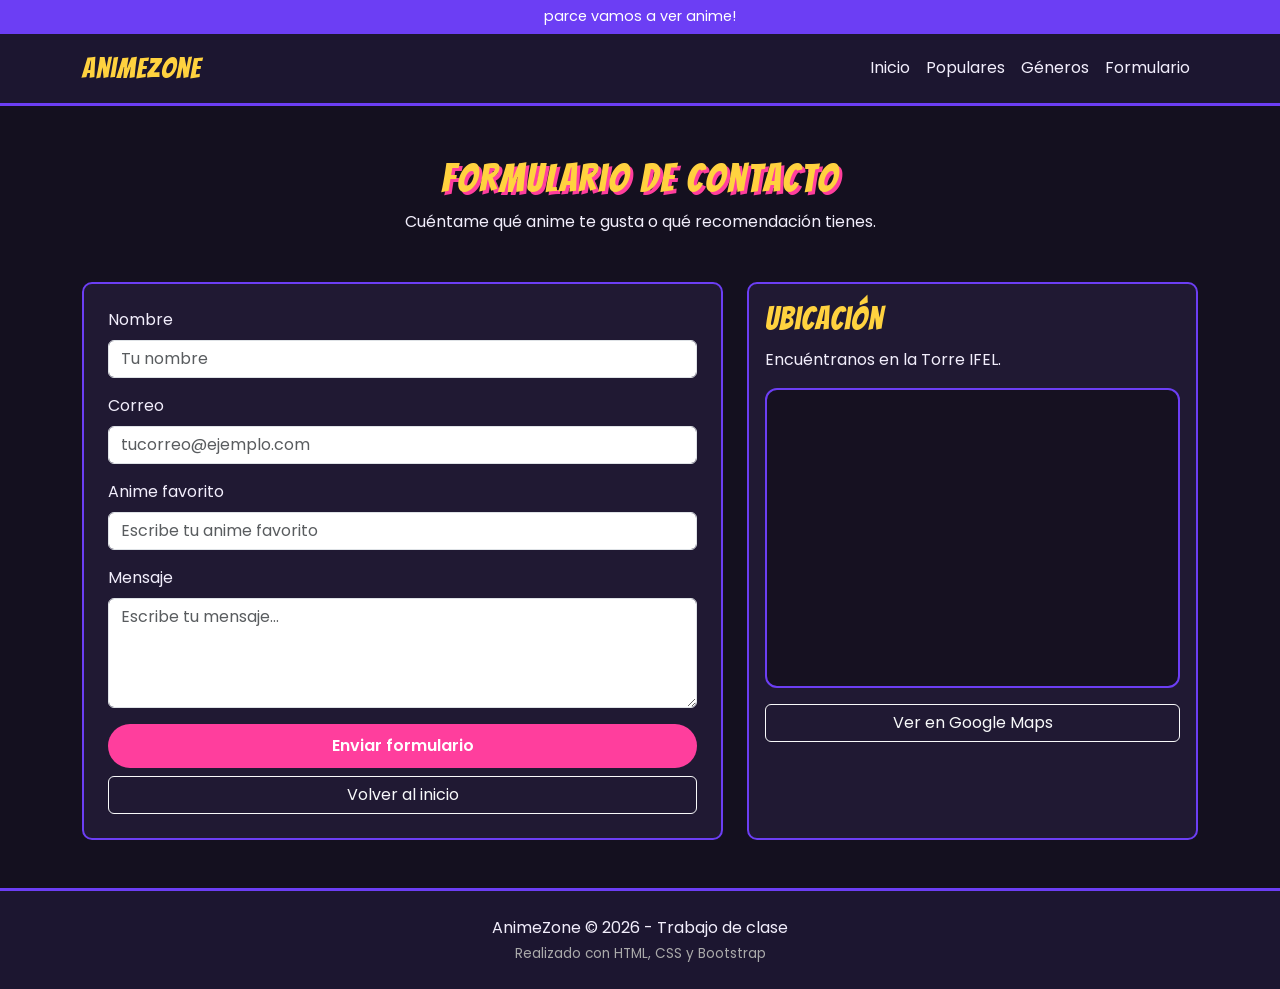
<file: formulario.html>
<!DOCTYPE html>
<html lang="es">
<head>
<meta charset="UTF-8">
<meta name="viewport" content="width=device-width, initial-scale=1.0">
<title>AnimeZone - Formulario</title>
<link href="https://cdn.jsdelivr.net/npm/bootstrap@5.3.3/dist/css/bootstrap.min.css" rel="stylesheet">
<link href="https://fonts.googleapis.com/css2?family=Bangers&family=Poppins:wght@400;600;700&display=swap" rel="stylesheet">
<link rel="stylesheet" href="style.css">
</head>
<body>

<div class="franja text-center">
  parce vamos a ver anime!
</div>

<nav class="navbar navbar-expand-lg">
  <div class="container">
    <a class="navbar-brand" href="Index.html">AnimeZone</a>
    <button class="navbar-toggler" type="button" data-bs-toggle="collapse" data-bs-target="#menuNav">
      <span class="navbar-toggler-icon"></span>
    </button>
    <div class="collapse navbar-collapse" id="menuNav">
      <ul class="navbar-nav ms-auto">
        <li class="nav-item"><a class="nav-link" href="Index.html">Inicio</a></li>
        <li class="nav-item"><a class="nav-link" href="Index.html#populares">Populares</a></li>
        <li class="nav-item"><a class="nav-link" href="Index.html#generos">Géneros</a></li>
        <li class="nav-item"><a class="nav-link" href="formulario.html">Formulario</a></li>
      </ul>
    </div>
  </div>
</nav>

<section class="container my-5">
  <h1 class="titulo-anime text-center">Formulario de contacto</h1>
  <p class="text-center">Cuéntame qué anime te gusta o qué recomendación tienes.</p>

  <div class="row justify-content-center mt-4 g-4">
    <div class="col-lg-7">
      <form class="card card-anime p-4" action="Index.html" method="get">
        <div class="mb-3">
          <label for="nombre" class="form-label">Nombre</label>
          <input type="text" id="nombre" name="nombre" class="form-control" placeholder="Tu nombre" required>
        </div>
        <div class="mb-3">
          <label for="correo" class="form-label">Correo</label>
          <input type="email" id="correo" name="correo" class="form-control" placeholder="tucorreo@ejemplo.com" required>
        </div>
        <div class="mb-3">
          <label for="favorito" class="form-label">Anime favorito</label>
          <input type="text" id="favorito" name="favorito" class="form-control" placeholder="Escribe tu anime favorito">
        </div>
        <div class="mb-3">
          <label for="mensaje" class="form-label">Mensaje</label>
          <textarea id="mensaje" name="mensaje" class="form-control" rows="4" placeholder="Escribe tu mensaje..." required></textarea>
        </div>
        <button type="submit" class="btn btn-anime w-100">Enviar formulario</button>
        <a href="Index.html" class="btn btn-outline-light w-100 mt-2">Volver al inicio</a>
      </form>
    </div>

    <div class="col-lg-5">
      <div class="card card-anime p-3 h-100">
        <h2 class="subtitulo-anime">Ubicación</h2>
        <p class="mb-3">Encuéntranos en la Torre IFEL.</p>

        <div class="map-container">
          <iframe
            src="https://www.google.com/maps?q=Torre%20IFEL&z=15&output=embed"
            loading="lazy"
            referrerpolicy="no-referrer-when-downgrade"
            allowfullscreen>
          </iframe>
        </div>

        <a href="https://www.google.com/maps/search/?api=1&query=Torre+IFEL" target="_blank" rel="noreferrer" class="btn btn-outline-light w-100 mt-3">
          Ver en Google Maps
        </a>
      </div>
    </div>
  </div>
</section>

<footer class="text-center">
  <p class="mb-1">AnimeZone © 2026 - Trabajo de clase</p>
  <p class="mb-0" style="font-size: 0.85rem; color: #aaa;">Realizado con HTML, CSS y Bootstrap</p>
</footer>

<script src="https://cdn.jsdelivr.net/npm/bootstrap@5.3.3/dist/js/bootstrap.bundle.min.js"></script>
</body>
</html>
</file>
<file: style.css>
:root{
  --morado: #6C3EF4;
  --rosa: #FF3E9D;
  --amarillo: #FFD23F;
  --fondo: #14101f;
  --texto: #f2eefc;
}

body{
  background-color: var(--fondo);
  color: var(--texto);
  font-family: 'Poppins', sans-serif;
}

.titulo-anime{
  font-family: 'Bangers', cursive;
  letter-spacing: 2px;
  color: var(--amarillo);
  text-shadow: 3px 3px 0px var(--rosa);
}

.navbar{
  background-color: #1c1630;
  border-bottom: 3px solid var(--morado);
}

.navbar-brand{
  font-family: 'Bangers', cursive;
  font-size: 1.8rem;
  color: var(--amarillo) !important;
  letter-spacing: 1px;
}

.nav-link{
  color: var(--texto) !important;
}

.nav-link:hover{
  color: var(--rosa) !important;
}

.hero{
  background: linear-gradient(135deg, #2a1a4a, #1c1030);
  padding: 90px 0 70px 0;
  border-bottom: 4px solid var(--morado);
}

.btn-anime{
  background-color: var(--rosa);
  color: white;
  font-weight: 600;
  border: none;
  padding: 10px 28px;
  border-radius: 30px;
}

.btn-anime:hover{
  background-color: var(--amarillo);
  color: #1c1030;
}

.card-anime{
  background-color: #201933;
  border: 2px solid var(--morado);
  border-radius: 10px;
  color: var(--texto);
  transition: transform 0.2s ease;
}

.card-anime:hover{
  transform: translateY(-6px);
  border-color: var(--rosa);
}

.card-anime img{
  border-top-left-radius: 8px;
  border-top-right-radius: 8px;
  height: 260px;
  object-fit: cover;
}

.subtitulo-anime{
  font-family: 'Bangers', cursive;
  letter-spacing: 1px;
  color: var(--amarillo);
  margin-bottom: 10px;
}

.map-container{
  width: 100%;
  height: 300px;
  border-radius: 12px;
  overflow: hidden;
  border: 2px solid var(--morado);
  background-color: #161121;
}

.map-container iframe{
  width: 100%;
  height: 100%;
  border: 0;
}

.franja{
  background-color: var(--morado);
  color: white;
  padding: 6px 0;
  font-size: 0.9rem;
}

footer{
  background-color: #1c1630;
  border-top: 3px solid var(--morado);
  padding: 25px 0;
}

.seccion-titulo{
  font-family: 'Bangers', cursive;
  color: var(--morado);
  letter-spacing: 1px;
}

.stat-box{
  background-color: #201933;
  border-radius: 10px;
  padding: 20px;
  border: 2px dashed var(--amarillo);
}
</file>
